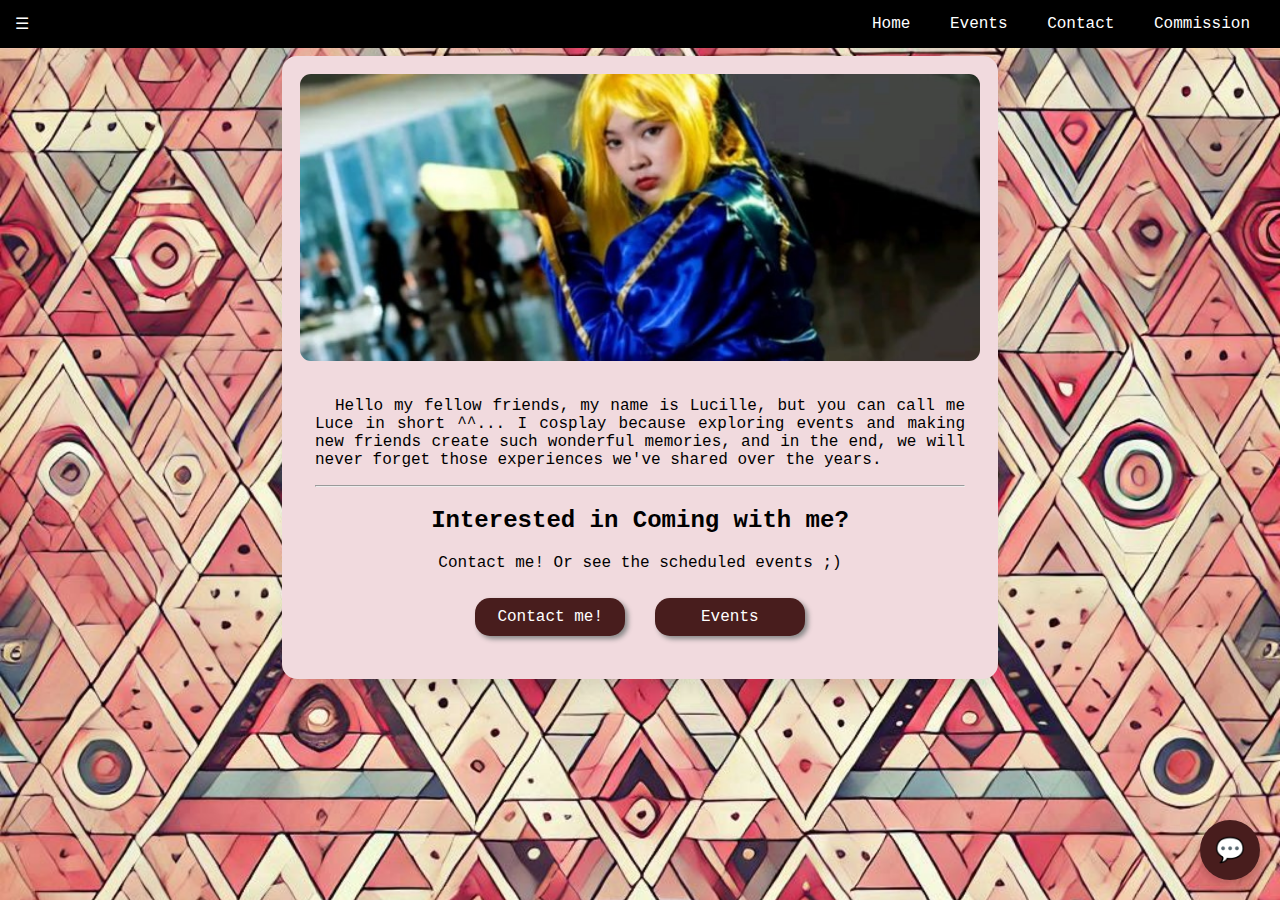
<file: index.html>
<!DOCTYPE html>
<html lang="en">
<head>
    <meta charset="UTF-8">
    <meta name="viewport" content="width=device-width, initial-scale=1.0">
    <link rel="stylesheet" href="Home_P.css">
    <title>Cosplay Website</title>

</head>
<body>
    <nav role="navigation">
        <!-- Sidebar -->
        <div id="sidebar" class="sidebar" aria-hidden="true">
            <a href="javascript:void(0)" class="closebtn" onclick="closeNav()">&times;</a>
            <a href="index.html">Home</a>
            <a href="EventsPage.html">Events</a>
            <a href="ContactPage.html">Contact</a>
            <a href="CommissionsPage.html">Commission</a>
        </div>

        <!-- Navbar -->
        <div class="navbar">
            <span class="openbtn" onclick="openNav()" aria-label="Open sidebar">&#9776;</span>
            <div>
                <a href="index.html">Home</a>
                <a href="EventsPage.html">Events</a>
                <a href="ContactPage.html">Contact</a>
                <a href="CommissionsPage.html">Commission</a>
            </div>
        </div>
    </nav>

    <!-- Main Content -->
    <div class="portrait-container">
        <div class="container">
            <div class="image-container">
                <img src="Cover_page (2).jpg" alt="Cosplay Cover Image" class="cover-image">
                <div class="content">
                    <p style="text-align: justify; text-indent: 20px;">Hello my fellow friends, my name is Lucille, but you can call me Luce in short ^^...
                    
                        I cosplay because exploring events and making new friends create such wonderful memories, and in the end, we will never forget those experiences we've shared over the years.</p>
                        <hr>
                    <h2>Interested in Coming with me?</h2>
                    <p>Contact me! Or see the scheduled events ;)</p>
                    <div class="buttons">
                        <button onclick="location.href='ContactPage.html'">Contact me!</button>
                        <button onclick="location.href='EventsPage.html'">Events</button>
                    </div>
                </div>
            </div>
        </div>
    </div>

        <script src="Coser.js"></script>

        <!-- Floating Button -->
        <button class="chatbot-button" onclick="toggleChat()" aria-label="Open chat">💬</button>

        <!-- Chat Container -->
        <div class="chat-container" id="chat-container">
            <div class="chat-header">Luce's Chatbot</div>
            <div class="chat-messages" id="chat-messages"></div>
            <div class="chat-input">
                <input type="text" id="user-input" placeholder="Ask me about cosplay, events, or commissions!">
                <button onclick="sendMessage()" aria-label="Send message">Send</button>
            </div>
        </div>
    
        
</body>
</html>
</file>
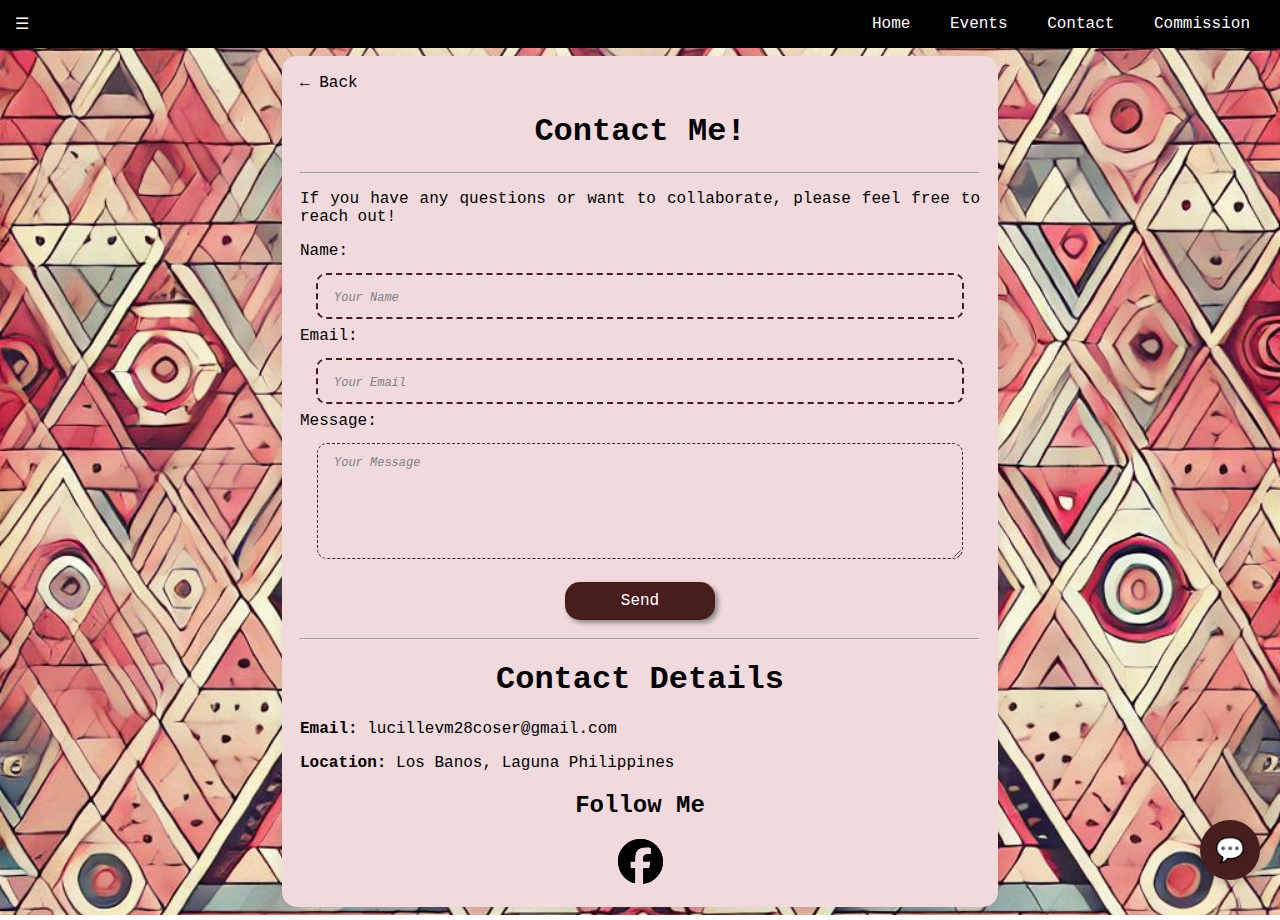
<file: ContactPage.html>
<!DOCTYPE html>
<html lang="en">
<head>
    <meta charset="UTF-8">
    <meta name="viewport" content="width=device-width, initial-scale=1.0">
    <link rel="stylesheet" href="Home_P.css">
    <title>Contact Us - Cosplay Website</title>
</head>
<body>
    <nav role="navigation">
        <!-- Sidebar -->
        <div id="sidebar" class="sidebar" aria-hidden="true">
            <a href="javascript:void(0)" class="closebtn" onclick="closeNav()">&times;</a>
            <a href="index.html">Home</a>
            <a href="EventsPage.html">Events</a>
            <a href="ContactPage.html">Contact</a>
            <a href="CommissionsPage.html">Commission</a>
        </div>

        <!-- Navbar -->
        <div class="navbar">
            <span class="openbtn" onclick="openNav()" aria-label="Open sidebar">&#9776;</span>
            <div>
                <a href="index.html">Home</a>
                <a href="EventsPage.html">Events</a>
                <a href="ContactPage.html">Contact</a>
                <a href="CommissionsPage.html">Commission</a>
            </div>
        </div>
    </nav>

    <!-- Main Content -->
    <div class="portrait-container">
        <a href="javascript:history.back()" style="text-decoration: none; color: #000; font-size: 16px;">&#8592; Back</a>
        <h1 style="text-align: center;">Contact Me!</h1>
        <hr>
        <p>If you have any questions or want to collaborate, please feel free to reach out!</p>

        <!-- Contact Form -->
        <form class="contact-form" action="submit_form.php" method="POST" style="text-align: center;">
            <div class="form-group">
                <label for="name">Name:</label>
                <input type="text" id="name" name="name" placeholder="Your Name" required>
            </div>
            <div class="form-group">
                <label for="email">Email:</label>
                <input type="email" id="email" name="email" placeholder="Your Email" required>
            </div>
            <div class="form-group">
                <label for="message">Message:</label>
                <textarea id="message" name="message" rows="5" placeholder="Your Message" required></textarea>
            </div>
            <button type="submit">Send</button>
        </form>

<hr>
        <!-- Contact Details -->
        <div class="contact-details">
            <h1 style="text-align: center;">Contact Details</h1>
            <p><strong>Email:</strong> lucillevm28coser@gmail.com</p>
            <p><strong>Location:</strong> Los Banos, Laguna Philippines</p>
        </div>

        <!-- Social Media Links -->
        <div style="text-align: center;">
            <h2>Follow Me</h2>
            <a href="https://www.facebook.com/profile.php?id=100090148311696" class="facebook" target="_blank">
                <img src="facebook-brands-solid.svg" alt="Facebook" class="social-icon">
            </a>
        </div>
    </div>

    <!-- Floating Button -->
    <button class="chatbot-button" onclick="toggleChat()" aria-label="Open chat">💬</button>

    <!-- Chat Container -->
    <div class="chat-container" id="chat-container">
        <div class="chat-header">Luce's Chatbot</div>
        <div class="chat-messages" id="chat-messages"></div>
        <div class="chat-input">
            <input type="text" id="user-input" placeholder="Ask me about cosplay, events, or commissions!">
            <button onclick="sendMessage()" aria-label="Send message">Send</button>
        </div>
    </div>

    <script src="Coser.js"></script>
</body>
</html>
</file>
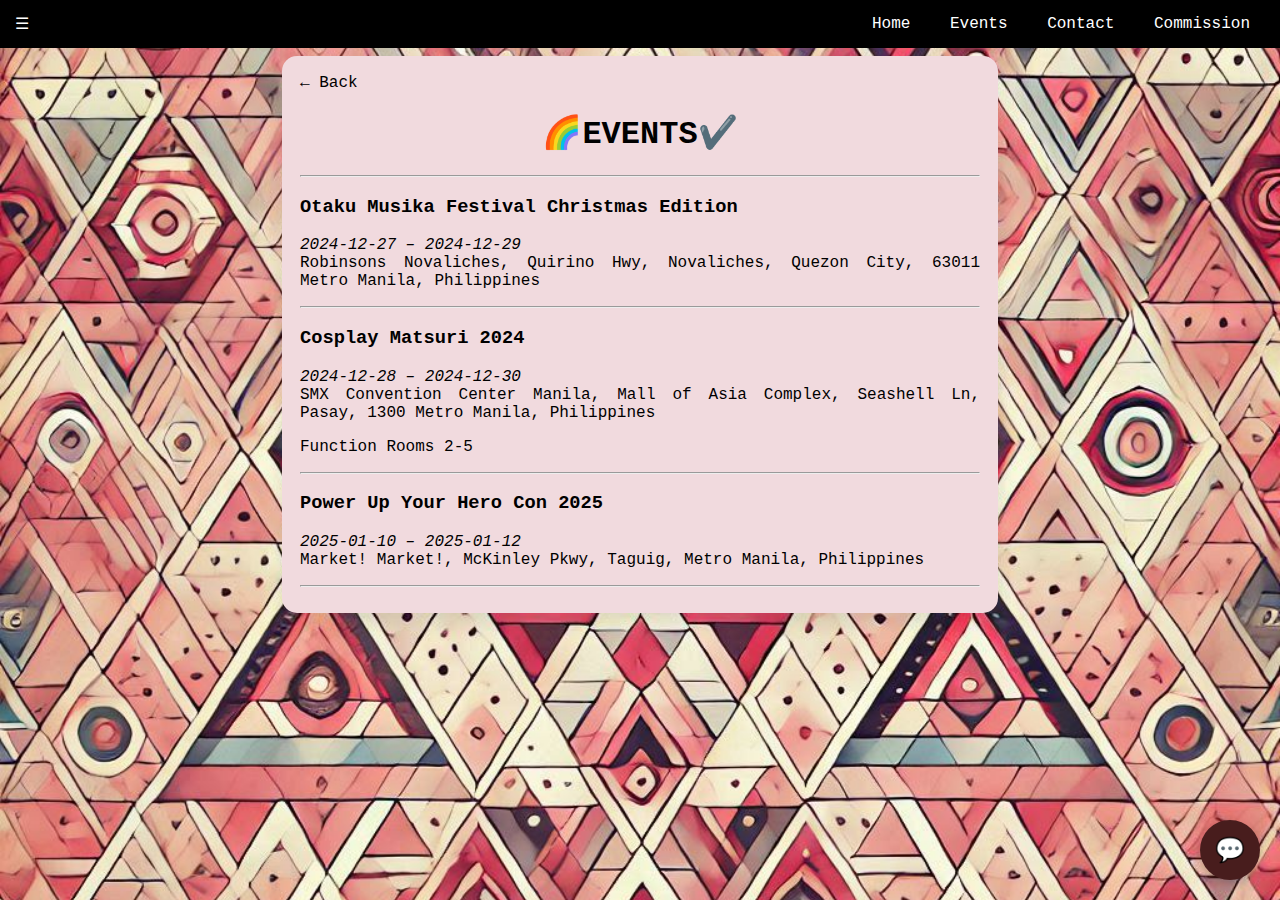
<file: EventsPage.html>
<!DOCTYPE html>
<html lang="en">
<head>
    <meta charset="UTF-8">
    <meta name="viewport" content="width=device-width, initial-scale=1.0">
    <link rel="stylesheet" href="Home_P.css">
    <title>Events - Cosplay Website</title>

</head>
<body>
    <nav role="navigation">
        <!-- Sidebar -->
        <div id="sidebar" class="sidebar" aria-hidden="true">
            <a href="javascript:void(0)" class="closebtn" onclick="closeNav()">&times;</a>
            <a href="index.html">Home</a>
            <a href="EventsPage.html">Events</a>
            <a href="ContactPage.html">Contact</a>
            <a href="CommissionsPage.html">Commission</a>
        </div>

        <!-- Navbar -->
        <div class="navbar">
            <span class="openbtn" onclick="openNav()" aria-label="Open sidebar">&#9776;</span>
            <div>
                <a href="index.html">Home</a>
                <a href="EventsPage.html">Events</a>
                <a href="ContactPage.html">Contact</a>
                <a href="CommissionsPage.html">Commission</a>
            </div>
        </div>
    </nav>

    <!-- Main Content -->
    <div class="portrait-container">
        <!-- Back Button -->
        <a href="javascript:history.back()" style="text-decoration: none; color: #000; font-size: 16px;">&#8592; Back</a>
        <div class="event-container">
            <h1 style="text-align: center;">🌈EVENTS✔️</h1>
            <hr>
           <h3>Otaku Musika Festival Christmas Edition</h3>
           <p><i>2024-12-27 – 2024-12-29 </i><br>
           Robinsons Novaliches, Quirino Hwy, Novaliches, Quezon City, 63011 Metro Manila, Philippines</p>
           <hr>

           <h3>Cosplay Matsuri 2024</h3>
           <p><i>2024-12-28 – 2024-12-30</i><br>
           SMX Convention Center Manila, Mall of Asia Complex, Seashell Ln, Pasay, 1300 Metro Manila, Philippines</p>
           <p>Function Rooms 2-5</p>
           <hr>

           <h3>Power Up Your Hero Con 2025</h3>
           <p><i>2025-01-10 – 2025-01-12</i> <br>
           Market! Market!, McKinley Pkwy, Taguig, Metro Manila, Philippines</p>
           <hr>
        </div>
    </div>

    <!-- Floating Button -->
    <button class="chatbot-button" onclick="toggleChat()" aria-label="Open chat">💬</button>

    <!-- Chat Container -->
    <div class="chat-container" id="chat-container">
        <div class="chat-header">Luce's Chatbot</div>
        <div class="chat-messages" id="chat-messages"></div>
        <div class="chat-input">
            <input type="text" id="user-input" placeholder="Ask me about cosplay, events, or commissions!">
            <button onclick="sendMessage()" aria-label="Send message">Send</button>
        </div>
    </div>

    <script src="Coser.js"></script>
</body>
</html>
</file>
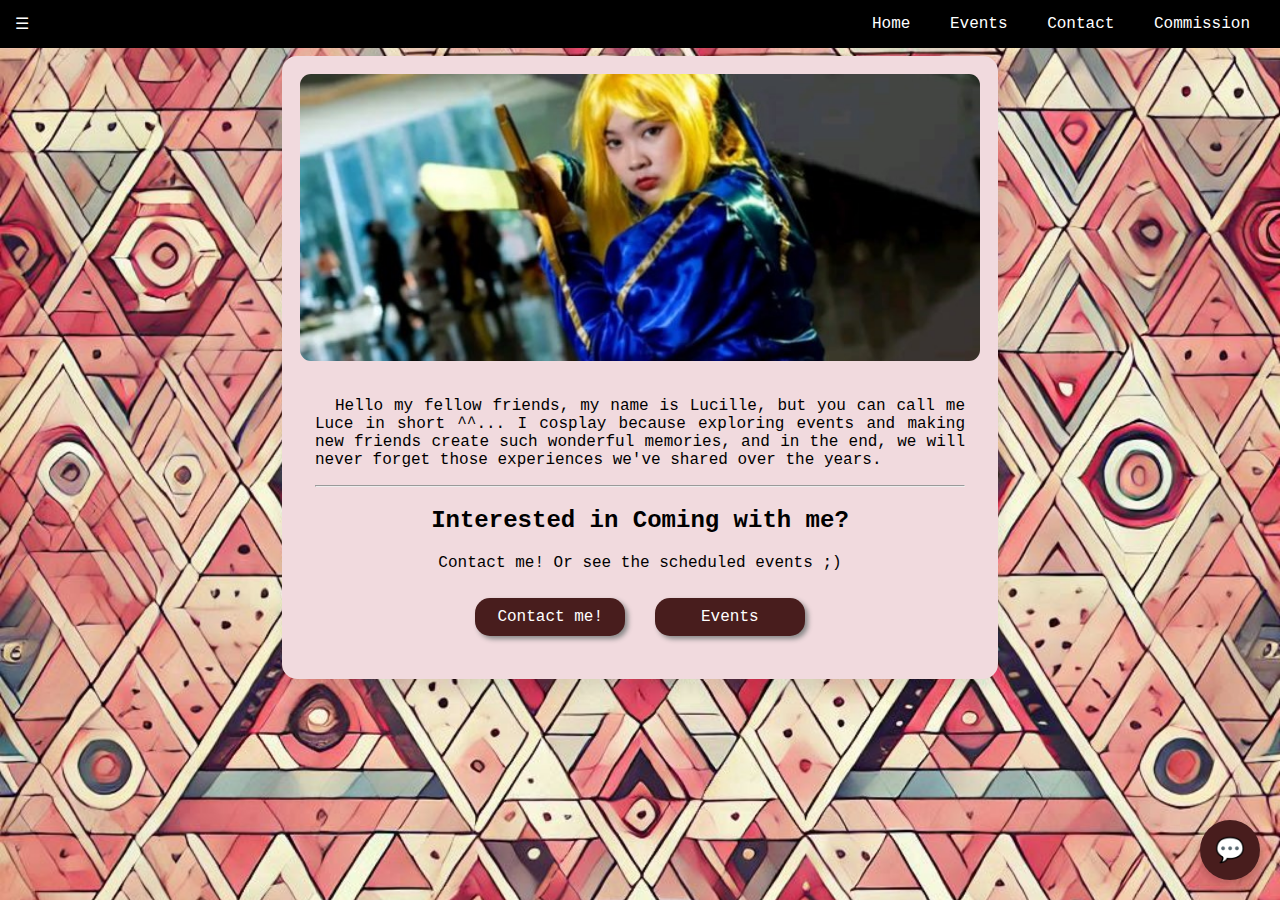
<file: HomePage.html>
<!DOCTYPE html>
<html lang="en">
<head>
    <meta charset="UTF-8">
    <meta name="viewport" content="width=device-width, initial-scale=1.0">
    <link rel="stylesheet" href="Home_P.css">
    <title>Cosplay Website</title>

</head>
<body>
    <nav role="navigation">
        <!-- Sidebar -->
        <div id="sidebar" class="sidebar" aria-hidden="true">
            <a href="javascript:void(0)" class="closebtn" onclick="closeNav()">&times;</a>
            <a href="HomePage.html">Home</a>
            <a href="EventsPage.html">Events</a>
            <a href="ContactPage.html">Contact</a>
            <a href="CommissionsPage.html">Commission</a>
        </div>

        <!-- Navbar -->
        <div class="navbar">
            <span class="openbtn" onclick="openNav()" aria-label="Open sidebar">&#9776;</span>
            <div>
                <a href="HomePage.html">Home</a>
                <a href="EventsPage.html">Events</a>
                <a href="ContactPage.html">Contact</a>
                <a href="CommissionsPage.html">Commission</a>
            </div>
        </div>
    </nav>

    <!-- Main Content -->
    <div class="portrait-container">
        <div class="container">
            <div class="image-container">
                <img src="Cover_page (2).jpg" alt="Cosplay Cover Image" class="cover-image">
                <div class="content">
                    <p style="text-align: justify; text-indent: 20px;">Hello my fellow friends, my name is Lucille, but you can call me Luce in short ^^...
                    
                        I cosplay because exploring events and making new friends create such wonderful memories, and in the end, we will never forget those experiences we've shared over the years.</p>
                        <hr>
                    <h2>Interested in Coming with me?</h2>
                    <p>Contact me! Or see the scheduled events ;)</p>
                    <div class="buttons">
                        <button onclick="location.href='ContactPage.html'">Contact me!</button>
                        <button onclick="location.href='EventsPage.html'">Events</button>
                    </div>
                </div>
            </div>
        </div>
    </div>

        <script src="Coser.js"></script>

        <!-- Floating Button -->
        <button class="chatbot-button" onclick="toggleChat()" aria-label="Open chat">💬</button>

        <!-- Chat Container -->
        <div class="chat-container" id="chat-container">
            <div class="chat-header">Luce's Chatbot</div>
            <div class="chat-messages" id="chat-messages"></div>
            <div class="chat-input">
                <input type="text" id="user-input" placeholder="Ask me about cosplay, events, or commissions!">
                <button onclick="sendMessage()" aria-label="Send message">Send</button>
            </div>
        </div>
    
        
</body>
</html>
</file>
<file: Home_P.css>
body {
    font-family: 'Courier New', Courier, monospace;
    margin: 0;
    padding: 0;
    background-image: url("Designer.jpeg");
    background-size: cover;
    background-position: center;
    }
    
    button {
    font-family: 'Courier New', Courier, monospace;
    }
    
    .navbar {
    display: flex;
    align-items: center;
    justify-content: space-between;
    background-color: #000;
    padding: 5px 15px;
    color: #fff;
    position: sticky;
    top: 0;
    z-index: 1000;
    }
    
    .navbar a {
    display: inline-block;
    color: white;
    text-align: center;
    padding: 10px 15px;
    text-decoration: none;
    }
    
    .navbar a:hover {
    background-color: #ddd;
    color: #000;
    border-radius: 5px;
    }
    
    .menu-icon {
    font-size: 20px;
    cursor: pointer;
    background-color: #111;
    color: white;
    padding: 8px 12px;
    border: none;
    border-radius: 5px;
    transition: background-color 0.3s;
    }
    
    .menu-icon:hover {
    background-color: #444;
    }
    
    .sidebar {
    height: 100%;
    width: 0;
    position: fixed;
    z-index: 1;
    top: 0;
    left: 0;
    background-color: #000;
    overflow-x: hidden;
    transition: width 0.3s;
    padding-top: 60px;
    }
    
    .sidebar a {
    padding: 8px 28px;
    text-decoration: none;
    font-size: 20px;
    color: #818181;
    display: block;
    transition: color 0.3s;
    }
    
    .sidebar a:hover {
    color: #f1f1f1;
    }
    
    .cover-image {
    width: 100%;
    height: auto;
    border-radius: 11px;
    }
    
    .portrait-container, .content {
    padding: 15px;
    text-align: center;
    }
    
    .buttons button {
    padding: 10px 20px;
    margin: 10px;
    font-size: 16px;
    background-color: #481d1d;
    color: white;
    border: none;
    border-radius: 15px;
    box-shadow: 3px 3px 5px #888888;
    cursor: pointer;
    width: 150px;
    }
    
    .buttons button:hover {
    background-color: #321414;
    }
    
    .portrait-container {
    margin: 8px auto;
    width: 100%;
    max-width: 680px;
    padding: 18px;
    background-color: rgb(241, 218, 222);
    border-radius: 15px;
    text-align: center;
    box-shadow: 0 10px 18px rgba(0, 0, 0, 0.1);
    }
    
    .contact-form input,
    .contact-form textarea {
    width: 90%;
    padding: 0.75rem 1rem;
    border-radius: 0.625rem;
    font-size: 1rem;
    color: #333;
    background-color: var(--input-bg-color);
    transition: all 0.3s ease-in-out;
    margin: 0.5rem 0;
    border-style: dashed;
    border-color: #481d1d;
    }
    
    .contact-form input:focus,
    .contact-form textarea:focus {
    outline: none;
    border-color: #481d1d;
    box-shadow: 0 0 8px black;
    background-color: pink;
    }
    
    .contact-form input::placeholder,
    .contact-form textarea::placeholder {
    color: gray;
    font-style: italic;
    font-size: 12px;
    font-family: 'Courier New', Courier, monospace;
    }
    
    .contact-form button {
    padding: 10px 20px;
    margin: 10px;
    font-size: 16px;
    background-color: #481d1d;
    color: white;
    border: none;
    border-radius: 15px;
    box-shadow: 3px 3px 5px #888888;
    cursor: pointer;
    width: 150px;
    }
    
    .contact-form button:hover {
    background-color: #321414;
    }
    
    .contact-form label {
    text-align: start;
    display: block; /* Ensure labels are block elements for alignment */
    margin-bottom: 5px; /* Add spacing between label and input/textarea */
    }
    
    .facebook {
    background-image: url('facebook-brands-solid.svg');
    background-size: cover;
    display: inline-block;
    width: 45px;
    height: 45px;
    filter: hue-rotate(210deg);
    }
    
    .social-icon {
    width: 45px;
    height: 45px;
    transition: filter 0.3s ease;
    filter: grayscale(1);
    }
    
    .social-icon:hover {
    filter: hue-rotate(210deg);
    }
    
    .portrait-container, .event-container {
    text-align: justify;
    padding: 1px, 18px;
    }

.commission-table {
        width: 100%;
        border-collapse: collapse;
        margin: 20px 0;
        font-size: 18px;
        text-align: left;
        border-radius: 10px;
        overflow: hidden; /* Ensures the rounded corners are visible */
        border: 2px dashed #481d1d; /* Adds dashed borders to the table */
    }
    
    .commission-table th, .commission-table td {
        padding: 12px 15px;
    }
    
    .commission-table th {
        background-color: #f4f4f4;
        color: #333;
    }
    
    .commission-table tr:nth-child(even) {
        background-color: #f9f9f9;
    }
    
    .commission-table tr:hover {
        background-color: #f1f1f1;
    }
    
            /* Chatbot styles */
            .chat-container {
                position: fixed;
                bottom: 80px;
                right: 20px;
                width: 350px;
                height: 500px;
                background-color: #fff;
                border: 1px solid #ccc;
                border-radius: 10px;
                display: none;
                flex-direction: column;
                overflow: hidden;
                box-shadow: 0 4px 10px rgba(0, 0, 0, 0.2);
                z-index: 1000;
            }
    
            .chat-header {
                background-color: rgb(241, 218, 222);
                color: black;
                padding: 10px;
                text-align: center;
                font-size: 18px;
                font-weight: bold;
            }
    
            .chat-messages {
                flex: 1;
                padding: 10px;
                overflow-y: auto;
                background-color: #f9f9f9;
            }
    
            .message {
                margin: 5px 0;
                padding: 10px;
                border-radius: 8px;
            }
    
            .bot-message {
                background-color: #e0e0e0;
                align-self: flex-start;
            }
    
            .user-message {
                background-color: #6200ea;
                color: white;
                align-self: flex-end;
            }
    
            .chat-input {
                display: flex;
                padding: 10px;
                border-top: 1px solid #ccc;
                background-color: #fff;
            }
    
            .chat-input input {
                flex: 1;
                padding: 10px;
                border: none;
                outline: none;
                border-radius: 5px;
                font-size: 16px;
            }
    
            .chat-input button {
                margin-left: 10px;
                padding: 10px 20px;
                background-color: #481d1d;
                color: white;
                border: none;
                border-radius: 5px;
                cursor: pointer;
                font-size: 16px;
            }
    
            .chat-input button:hover {
                background-color: #4500b5;
            }
    
            .chatbot-button {
                position: fixed;
                bottom: 20px;
                right: 20px;
                background-color: #481d1d;
                color: white;
                border: none;
                border-radius: 50%;
                width: 60px;
                height: 60px;
                box-shadow: 0 4px 10px rgba(0, 0, 0, 0.2);
                font-size: 24px;
                cursor: pointer;
                display: flex;
                align-items: center;
                justify-content: center;
                z-index: 1000;
            }
    
            .chatbot-button:hover {
                background-color: #4500b5;
            }
</file>
